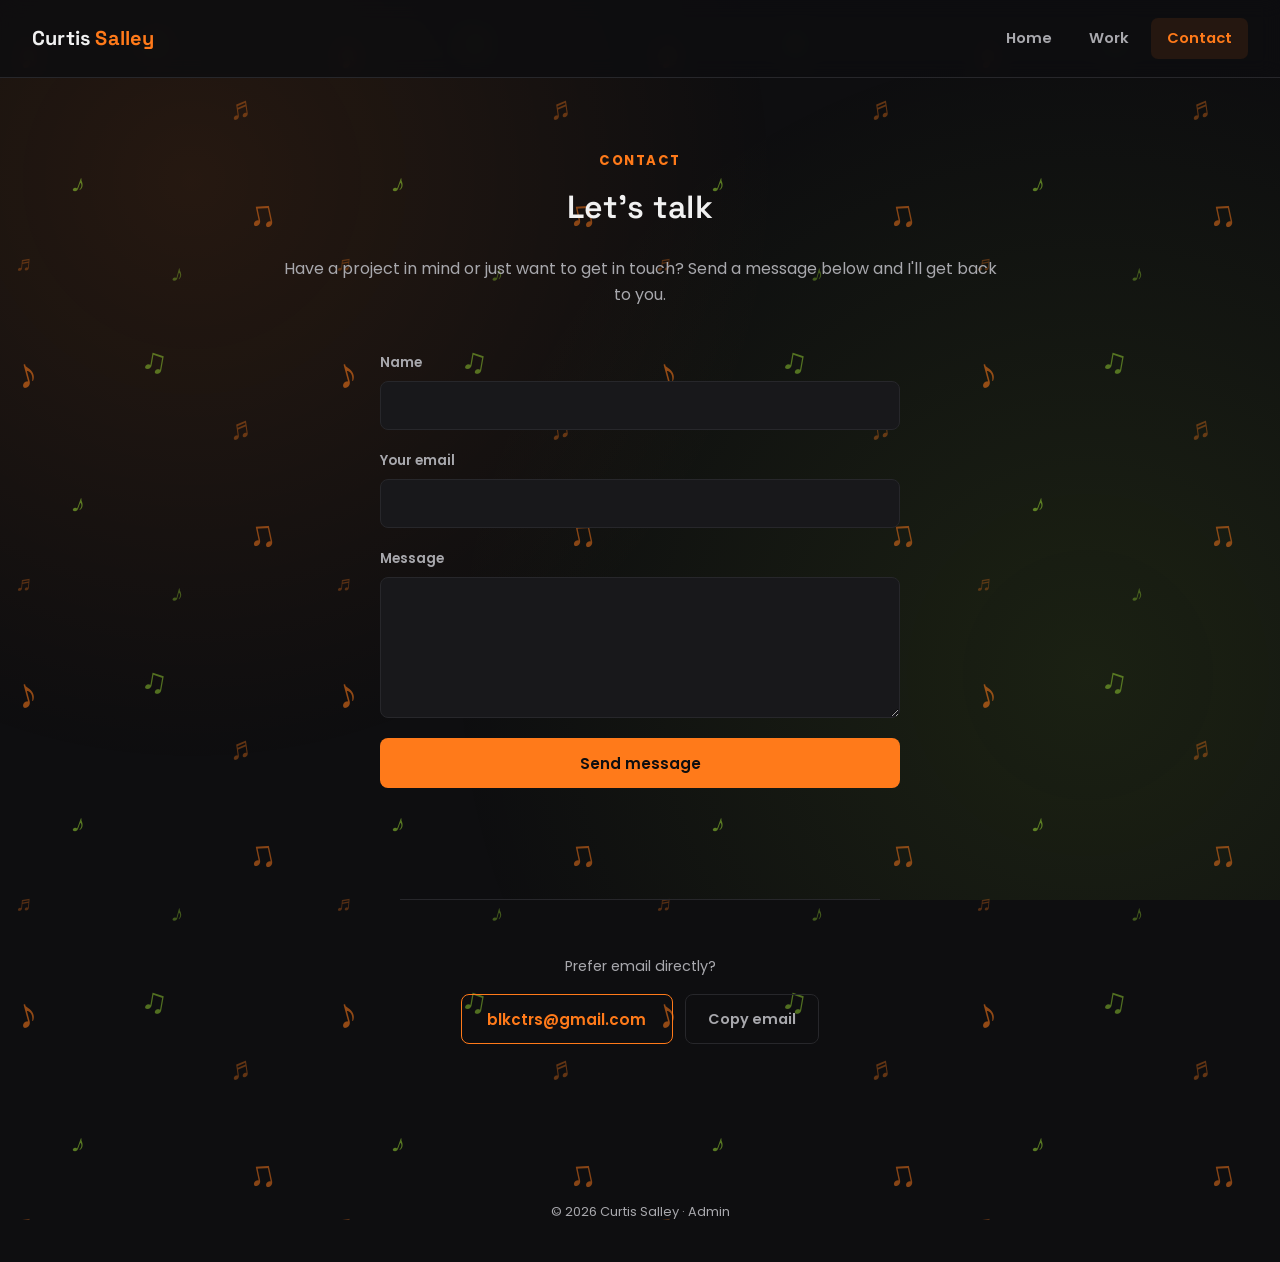
<file: contact.html>
<!DOCTYPE html>
<html lang="en">
<head>
<meta charset="UTF-8" />
<meta name="viewport" content="width=device-width, initial-scale=1.0" />
<title>Contact — Curtis Salley</title>
<meta name="description" content="Get in touch with Curtis Salley." />
<link rel="preconnect" href="https://fonts.googleapis.com" />
<link href="https://fonts.googleapis.com/css2?family=Space+Grotesk:wght@500;600;700&family=Poppins:wght@300;400;600&display=swap" rel="stylesheet" />
<link rel="stylesheet" href="css/style.css?v=9" />
</head>
<body data-page="contact">

<header>
  <a class="site-name" href="index.html">Curtis <span>Salley</span></a>
  <nav>
    <a href="index.html" data-nav="home">Home</a>
    <a href="work.html" data-nav="work">Work</a>
    <a href="contact.html" data-nav="contact">Contact</a>
  </nav>
</header>

<main style="text-align:center;">
  <p class="eyebrow">Contact</p>
  <h1>Let's talk</h1>
  <p class="section-intro" style="margin-left:auto;margin-right:auto;text-align:center;">Have a project in mind or just want to get in touch? Send a message below and I'll get back to you.</p>

  <form class="contact-form" id="contact-form">
    <div class="field">
      <label for="contact-name">Name</label>
      <input type="text" id="contact-name" name="name" required />
    </div>
    <div class="field">
      <label for="contact-email">Your email</label>
      <input type="email" id="contact-email" name="email" required />
    </div>
    <div class="field">
      <label for="contact-message">Message</label>
      <textarea id="contact-message" name="message" rows="5" required></textarea>
    </div>
    <input type="text" name="_honey" tabindex="-1" autocomplete="off" aria-hidden="true" style="position:absolute;left:-9999px;" />
    <button type="submit" class="btn btn-primary" id="contact-submit">Send message</button>
    <p class="status-msg" id="contact-status" aria-live="polite"></p>
  </form>

  <div class="contact-fallback">
    <p>Prefer email directly?</p>
    <div class="contact-actions">
      <a class="contact-email" href="mailto:blkctrs@gmail.com">blkctrs@gmail.com</a>
      <button type="button" class="copy-email-btn" data-email="blkctrs@gmail.com">Copy email</button>
    </div>
    <p class="status-msg" id="copy-confirm" aria-live="polite"></p>
  </div>
</main>

<footer>
  &copy; <span id="year"></span> Curtis Salley &middot; <a href="admin.html">Admin</a>
</footer>

<script type="module" src="js/common.js"></script>
<script type="module" src="js/contact.js?v=2"></script>
</body>
</html>
</file>
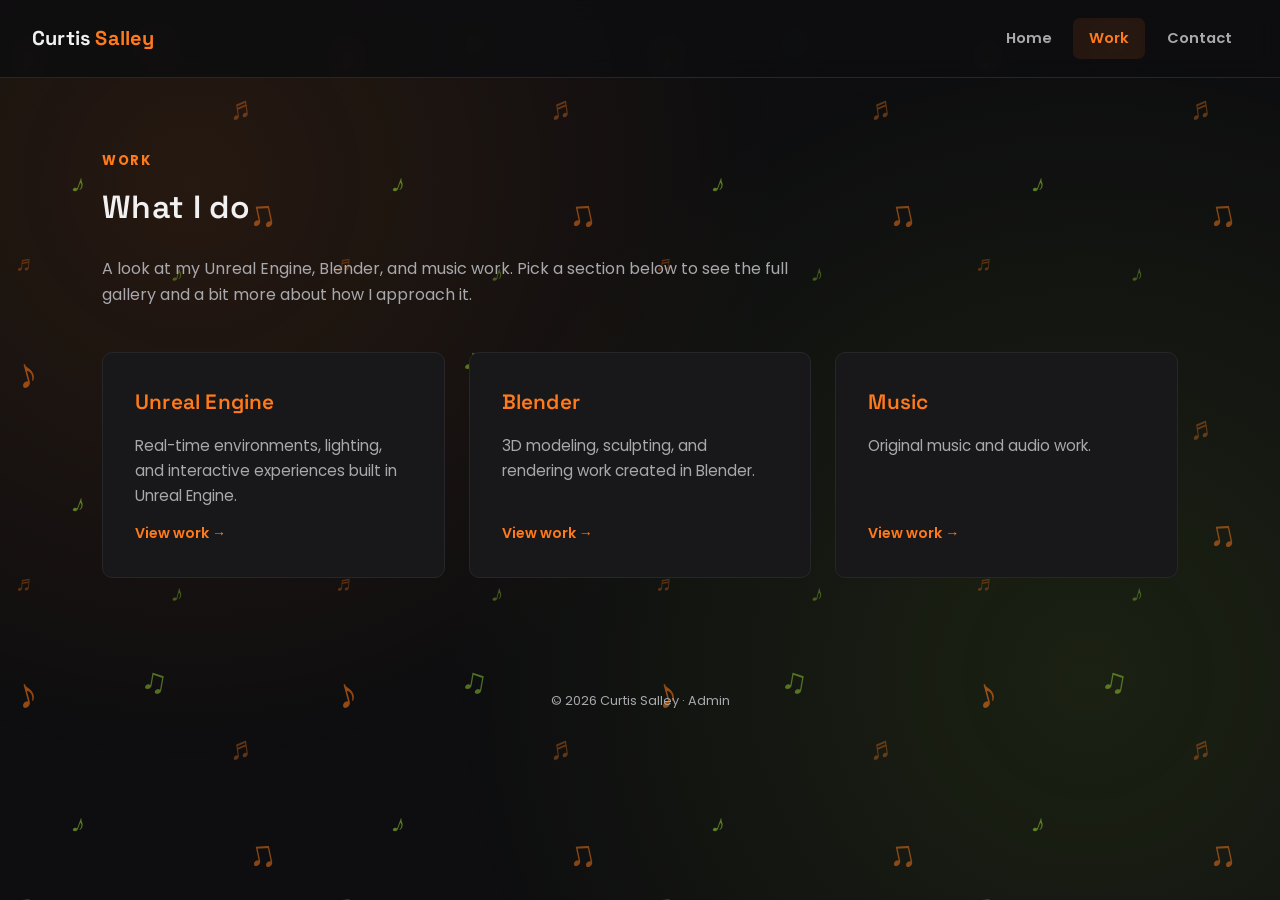
<file: work.html>
<!DOCTYPE html>
<html lang="en">
<head>
<meta charset="UTF-8" />
<meta name="viewport" content="width=device-width, initial-scale=1.0" />
<title>Work — Curtis Salley</title>
<meta name="description" content="Unreal Engine, Blender, and music work by Curtis Salley." />
<link rel="preconnect" href="https://fonts.googleapis.com" />
<link href="https://fonts.googleapis.com/css2?family=Space+Grotesk:wght@500;600;700&family=Poppins:wght@300;400;600&display=swap" rel="stylesheet" />
<link rel="stylesheet" href="css/style.css?v=9" />
</head>
<body data-page="work">

<header>
  <a class="site-name" href="index.html">Curtis <span>Salley</span></a>
  <nav>
    <a href="index.html" data-nav="home">Home</a>
    <a href="work.html" data-nav="work">Work</a>
    <a href="contact.html" data-nav="contact">Contact</a>
  </nav>
</header>

<main>
  <p class="eyebrow">Work</p>
  <h1>What I do</h1>
  <p class="section-intro">A look at my Unreal Engine, Blender, and music work. Pick a section below to see the full gallery and a bit more about how I approach it.</p>

  <div class="work-grid">
    <a class="work-card" href="unreal.html">
      <h3>Unreal Engine</h3>
      <p>Real-time environments, lighting, and interactive experiences built in Unreal Engine.</p>
      <span class="view-link">View work &rarr;</span>
    </a>
    <a class="work-card" href="blender.html">
      <h3>Blender</h3>
      <p>3D modeling, sculpting, and rendering work created in Blender.</p>
      <span class="view-link">View work &rarr;</span>
    </a>
    <a class="work-card" href="music.html">
      <h3>Music</h3>
      <p>Original music and audio work.</p>
      <span class="view-link">View work &rarr;</span>
    </a>
  </div>
</main>

<footer>
  &copy; <span id="year"></span> Curtis Salley &middot; <a href="admin.html">Admin</a>
</footer>

<script type="module" src="js/common.js"></script>
</body>
</html>
</file>
<file: css/style.css>
:root {
  --bg: #0e0e10;
  --bg-alt: #18181b;
  --bg-alt-2: #1f1f23;
  --orange: #ff7a1a;
  --orange-dim: #c75e0f;
  --orange-soft: rgba(255, 122, 26, 0.1);
  --text: #f1f1f1;
  --text-dim: #a8a8ad;
  --border: #27272b;
  --shadow: 0 10px 30px rgba(0, 0, 0, 0.35);
  --success: #7cd992;
  --error: #ff6b6b;
  --radius: 10px;
}

* {
  box-sizing: border-box;
  cursor: inherit;
}

html {
  scroll-behavior: smooth;
}

body {
  margin: 0;
  background: var(--bg);
  color: var(--text);
  font-family: "Poppins", sans-serif;
  line-height: 1.65;
  cursor: url("[data-uri]") 6 28, auto;
}

input[type="text"],
input[type="email"],
textarea {
  cursor: text;
}

/* Decorative music-note background, shared across every page */
body::before {
  content: "";
  position: fixed;
  inset: -320px;
  z-index: -2;
  pointer-events: none;
  background-image: url("[data-uri]");
  background-repeat: repeat;
  background-size: 320px 320px;
  animation: bg-twinkle 5s ease-in-out infinite, bg-drift 45s linear infinite;
}

/* Soft ambient color washes, independent layer so they don't drift with the notes */
body::after {
  content: "";
  position: fixed;
  inset: 0;
  z-index: -3;
  pointer-events: none;
  background-image:
    radial-gradient(circle at 15% 20%, rgba(255, 122, 26, 0.1), transparent 45%),
    radial-gradient(circle at 85% 75%, rgba(163, 230, 53, 0.09), transparent 50%);
  animation: bg-glow-pulse 10s ease-in-out infinite;
}

@keyframes bg-twinkle {
  0%, 100% { opacity: 0.6; }
  50% { opacity: 1; }
}

@keyframes bg-drift {
  from { background-position: 0 0; }
  to { background-position: 320px 320px; }
}

@keyframes bg-glow-pulse {
  0%, 100% { opacity: 0.7; }
  50% { opacity: 1; }
}

@media (prefers-reduced-motion: reduce) {
  body::before,
  body::after {
    animation: none;
  }
}

h1, h2, h3 {
  font-family: "Space Grotesk", sans-serif;
  color: var(--text);
  letter-spacing: 0.01em;
  font-weight: 600;
  margin-top: 0;
}

a {
  color: var(--orange);
}

/* Header */
header {
  position: sticky;
  top: 0;
  z-index: 10;
  display: flex;
  align-items: center;
  justify-content: space-between;
  padding: 1.15rem 2rem;
  background: rgba(14, 14, 16, 0.85);
  backdrop-filter: blur(10px);
  border-bottom: 1px solid var(--border);
  flex-wrap: wrap;
  gap: 1rem;
}

.site-name {
  font-family: "Space Grotesk", sans-serif;
  font-size: 1.25rem;
  font-weight: 700;
  color: var(--text);
  text-decoration: none;
  letter-spacing: 0.01em;
}

.site-name span {
  color: var(--orange);
}

nav {
  display: flex;
  gap: 0.35rem;
  flex-wrap: wrap;
}

nav a {
  color: var(--text-dim);
  text-decoration: none;
  padding: 0.5rem 1rem;
  border-radius: 7px;
  font-weight: 600;
  font-size: 0.92rem;
  transition: background 0.15s ease, color 0.15s ease;
}

nav a:hover {
  color: var(--text);
  background: var(--bg-alt);
}

nav a[aria-current="page"] {
  color: var(--orange);
  background: var(--orange-soft);
}

/* Buttons */
.btn {
  display: inline-flex;
  align-items: center;
  justify-content: center;
  gap: 0.5rem;
  padding: 0.8rem 1.85rem;
  border-radius: 8px;
  font-family: "Poppins", sans-serif;
  font-weight: 600;
  font-size: 0.95rem;
  text-decoration: none;
  cursor: inherit;
  border: 1.5px solid transparent;
  transition: background 0.15s ease, color 0.15s ease, border-color 0.15s ease, transform 0.15s ease;
}

.btn-primary {
  background: var(--orange);
  color: #0e0e10;
}

.btn-primary:hover {
  background: var(--orange-dim);
}

.btn-secondary {
  background: transparent;
  border-color: var(--border);
  color: var(--text);
}

.btn-secondary:hover {
  border-color: var(--orange);
  color: var(--orange);
}

/* Sections / layout */
main, section {
  padding: 4.5rem 2rem;
  max-width: 1140px;
  margin: 0 auto;
}

section,
main {
  border-bottom: 1px solid var(--border);
}

section:last-of-type,
main:last-of-type {
  border-bottom: none;
}

section h2 {
  font-size: 1.9rem;
  margin-bottom: 0.5rem;
}

.eyebrow {
  color: var(--orange);
  font-size: 0.82rem;
  font-weight: 700;
  text-transform: uppercase;
  letter-spacing: 0.12em;
  margin: 0 0 0.6rem;
}

.back-link {
  display: inline-block;
  margin-bottom: 1.75rem;
  color: var(--text-dim);
  text-decoration: none;
  font-size: 0.9rem;
  font-weight: 600;
}

.back-link:hover {
  color: var(--orange);
}

/* Hero (home page) */
.hero {
  text-align: center;
  padding: 5.5rem 2rem 4rem;
  max-width: 780px;
  margin: 0 auto;
}

.hero .eyebrow {
  text-align: center;
}

.hero h1 {
  font-size: clamp(2.1rem, 5vw, 3rem);
  margin-bottom: 1rem;
}

.hero h1 span {
  color: var(--orange);
}

.hero .tagline {
  display: inline-block;
  color: var(--text-dim);
  font-size: 1.1rem;
  max-width: 600px;
  background: rgba(0, 0, 0, 0.55);
  border: 1px solid rgba(255, 255, 255, 0.06);
  border-radius: var(--radius);
  padding: 1.1rem 1.75rem;
}

.hero-cta {
  margin-top: 2.25rem;
  display: flex;
  gap: 1rem;
  justify-content: center;
  flex-wrap: wrap;
}

/* About */
#about {
  background: rgba(0, 0, 0, 0.55);
  border: 1px solid rgba(255, 255, 255, 0.06);
  border-radius: var(--radius);
}

.about-grid {
  display: grid;
  grid-template-columns: 1.3fr 1fr;
  gap: 3rem;
  align-items: start;
}

#about-bio {
  color: var(--text-dim);
  white-space: pre-wrap;
}

.about-photo-wrap {
  display: flex;
  justify-content: center;
}

.about-photo-wrap img {
  width: 100%;
  max-width: 280px;
  aspect-ratio: 1 / 1;
  object-fit: cover;
  border-radius: var(--radius);
  border: 1px solid var(--border);
  background: var(--bg-alt);
  box-shadow: var(--shadow);
}

@media (max-width: 700px) {
  .about-grid {
    grid-template-columns: 1fr;
  }
}

/* Work hub */
.work-grid {
  display: grid;
  grid-template-columns: repeat(auto-fit, minmax(260px, 1fr));
  gap: 1.5rem;
}

.work-card {
  background: var(--bg-alt);
  border: 1px solid var(--border);
  border-radius: var(--radius);
  padding: 2rem;
  text-decoration: none;
  color: inherit;
  display: flex;
  flex-direction: column;
  gap: 0.85rem;
  transition: transform 0.18s ease, box-shadow 0.18s ease, border-color 0.18s ease;
}

.work-card:hover {
  transform: translateY(-4px);
  box-shadow: var(--shadow);
  border-color: var(--orange-dim);
}

.work-card h3 {
  font-size: 1.3rem;
  color: var(--orange);
  margin: 0;
}

.work-card p {
  color: var(--text-dim);
  flex: 1;
  margin: 0;
  font-size: 0.95rem;
}

.work-card .view-link {
  color: var(--orange);
  font-weight: 600;
  font-size: 0.88rem;
}

/* Discipline page intro */
.section-intro {
  color: var(--text-dim);
  max-width: 720px;
  white-space: pre-wrap;
  margin-bottom: 2.75rem;
}

/* Galleries */
.gallery {
  display: grid;
  grid-template-columns: repeat(auto-fill, minmax(240px, 1fr));
  gap: 1.25rem;
}

.gallery-item {
  background: var(--bg-alt);
  border: 1px solid var(--border);
  border-radius: var(--radius);
  overflow: hidden;
  cursor: inherit;
  transition: transform 0.15s ease, border-color 0.15s ease, box-shadow 0.15s ease;
}

.gallery-item:hover {
  transform: translateY(-3px);
  border-color: var(--orange-dim);
  box-shadow: var(--shadow);
}

.gallery-item img,
.gallery-item video {
  width: 100%;
  height: 170px;
  object-fit: cover;
  display: block;
  background: #000;
}

.gallery-item .caption {
  padding: 0.65rem 0.85rem;
  font-size: 0.88rem;
  color: var(--text-dim);
}

/* Portrait/vertical media (e.g. Instagram/TikTok-style clips) */
.gallery--portrait {
  grid-template-columns: repeat(auto-fill, minmax(170px, 1fr));
}

.gallery--portrait .gallery-item img,
.gallery--portrait .gallery-item video {
  height: auto;
  aspect-ratio: 9 / 16;
}

.empty-state {
  color: var(--text-dim);
  font-style: italic;
}

/* Lightbox */
#lightbox {
  position: fixed;
  inset: 0;
  background: rgba(0, 0, 0, 0.92);
  display: none;
  align-items: center;
  justify-content: center;
  z-index: 100;
  padding: 2rem;
}

#lightbox.open {
  display: flex;
}

#lightbox-content {
  max-width: 90vw;
  max-height: 96vh;
  overflow-y: auto;
  display: flex;
  flex-direction: column;
  align-items: center;
  gap: 0.75rem;
}

#lightbox img,
#lightbox video {
  max-width: 90vw;
  max-height: 78vh;
  border-radius: 8px;
}

.lightbox-description {
  color: var(--text-dim);
  max-width: 480px;
  text-align: center;
  font-size: 0.95rem;
}

#lightbox .close-btn {
  position: absolute;
  top: 1.5rem;
  right: 2rem;
  font-size: 2rem;
  color: var(--orange);
  cursor: inherit;
  background: none;
  border: none;
}

/* Form fields (contact page, reused patterns) */
.field {
  display: flex;
  flex-direction: column;
  gap: 0.4rem;
  text-align: left;
}

.field label {
  font-weight: 600;
  font-size: 0.85rem;
  color: var(--text-dim);
}

input[type="text"],
input[type="email"],
textarea,
select {
  width: 100%;
  padding: 0.75rem 0.95rem;
  background: var(--bg-alt);
  border: 1px solid var(--border);
  color: var(--text);
  border-radius: 8px;
  font-family: "Poppins", sans-serif;
  font-size: 0.95rem;
}

input[type="text"]:focus,
input[type="email"]:focus,
textarea:focus,
select:focus {
  outline: none;
  border-color: var(--orange);
}

.status-msg {
  margin-top: 0.75rem;
  font-size: 0.88rem;
  color: var(--text-dim);
  min-height: 1.2em;
}

.status-msg.success {
  color: var(--success);
}

.status-msg.error {
  color: var(--error);
}

/* Contact page */
.contact-form {
  display: grid;
  gap: 1.25rem;
  max-width: 520px;
  margin: 0 auto;
  text-align: left;
}

.contact-fallback {
  text-align: center;
  max-width: 480px;
  margin: 3rem auto 0;
  padding-top: 2.5rem;
  border-top: 1px solid var(--border);
}

.contact-fallback p {
  color: var(--text-dim);
  font-size: 0.9rem;
  margin-bottom: 1rem;
}

.contact-actions {
  display: flex;
  flex-wrap: wrap;
  justify-content: center;
  gap: 0.75rem;
}

.contact-email {
  display: inline-block;
  border: 1.5px solid var(--orange);
  color: var(--orange);
  padding: 0.7rem 1.6rem;
  border-radius: 8px;
  font-weight: 600;
  font-size: 0.95rem;
  text-decoration: none;
  transition: background 0.15s ease, color 0.15s ease;
}

.contact-email:hover {
  background: var(--orange);
  color: #0e0e10;
}

.copy-email-btn {
  display: inline-block;
  background: transparent;
  border: 1.5px solid var(--border);
  color: var(--text-dim);
  padding: 0.7rem 1.4rem;
  border-radius: 8px;
  font-family: "Poppins", sans-serif;
  font-weight: 600;
  font-size: 0.9rem;
  cursor: inherit;
  transition: border-color 0.15s ease, color 0.15s ease;
}

.copy-email-btn:hover {
  border-color: var(--orange);
  color: var(--orange);
}

/* Footer */
footer {
  text-align: center;
  padding: 2.5rem 2rem;
  color: var(--text-dim);
  font-size: 0.8rem;
}

footer a {
  color: var(--text-dim);
  text-decoration: none;
}

footer a:hover {
  color: var(--orange);
}

/* ---------- Home: what I do ---------- */
.skill-grid {
  display: grid;
  grid-template-columns: repeat(auto-fit, minmax(230px, 1fr));
  gap: 1.25rem;
  margin-top: 2rem;
}

.skill-card {
  display: flex;
  flex-direction: column;
  gap: 0.5rem;
  padding: 1.5rem;
  background: rgba(24, 24, 27, 0.85);
  border: 1px solid var(--border);
  border-radius: var(--radius);
  color: var(--text);
  text-decoration: none;
  transition: transform 0.18s, border-color 0.18s, box-shadow 0.18s;
}

.skill-card:hover {
  transform: translateY(-3px);
  border-color: var(--orange);
  box-shadow: 0 10px 30px rgba(255, 122, 26, 0.12);
}

.skill-card h3 { margin: 0.25rem 0 0; font-size: 1.15rem; }
.skill-card p { margin: 0; color: var(--text-dim); font-size: 0.95rem; flex: 1; }
.skill-card .view-link { color: var(--orange); font-weight: 600; font-size: 0.9rem; margin-top: 0.5rem; }

.skill-icon {
  width: 38px;
  height: 38px;
  padding: 7px;
  border-radius: 10px;
  background: var(--orange-soft);
  fill: none;
  stroke: var(--orange);
  stroke-width: 1.8;
  stroke-linecap: round;
  stroke-linejoin: round;
}

/* ---------- Home: featured project ---------- */
.featured {
  display: grid;
  grid-template-columns: minmax(240px, 0.9fr) 1.4fr;
  gap: 2.5rem;
  align-items: center;
  margin-top: 1rem;
}

.featured-art {
  position: relative;
  aspect-ratio: 16 / 9;
  border-radius: var(--radius);
  border: 1px solid rgba(255, 122, 26, 0.35);
  box-shadow: 0 18px 40px rgba(194, 81, 27, 0.25);
  overflow: hidden;
}

.featured-art img {
  width: 100%;
  height: 100%;
  object-fit: cover;
  display: block;
}

.featured-body h2 { margin-top: 0; }
.featured-meta { color: var(--orange); font-size: 0.9rem; font-weight: 600; margin-top: 0; }
.featured-body > p { color: var(--text-dim); }

.role-list { list-style: none; padding: 0; margin: 1.25rem 0; display: grid; gap: 0.6rem; }
.role-list li { color: var(--text-dim); padding-left: 1.4rem; position: relative; }
.role-list li::before { content: "▸"; position: absolute; left: 0; color: var(--orange); }
.role-list strong { color: var(--text); }

.pill {
  display: inline-block;
  padding: 0.5rem 1rem;
  border-radius: 999px;
  border: 1px solid var(--orange);
  color: var(--orange);
  font-weight: 600;
  font-size: 0.9rem;
  background: var(--orange-soft);
  text-decoration: none;
}

a.pill:hover { background: var(--orange); color: #1b0f05; }

@media (max-width: 760px) {
  .featured { grid-template-columns: 1fr; }
  .featured-art { aspect-ratio: 16 / 10; }
}

/* ---------- Home: toolbox, side project, follow ---------- */
.tool-groups {
  display: grid;
  grid-template-columns: repeat(auto-fit, minmax(280px, 1fr));
  gap: 2rem;
  margin-top: 1.5rem;
}

.tool-groups h3 { font-size: 1rem; color: var(--text-dim); margin: 0 0 0.75rem; font-weight: 600; }

.tags { list-style: none; padding: 0; margin: 0; display: flex; flex-wrap: wrap; gap: 0.5rem; }
.tags li {
  padding: 0.4rem 0.85rem;
  border-radius: 999px;
  background: var(--bg-alt);
  border: 1px solid var(--border);
  font-size: 0.88rem;
}

.social-row { display: flex; gap: 0.75rem; flex-wrap: wrap; margin-top: 1.25rem; }

#follow { text-align: center; }
#follow .section-intro { margin-left: auto; margin-right: auto; }
#follow .social-row { justify-content: center; }
</file>
